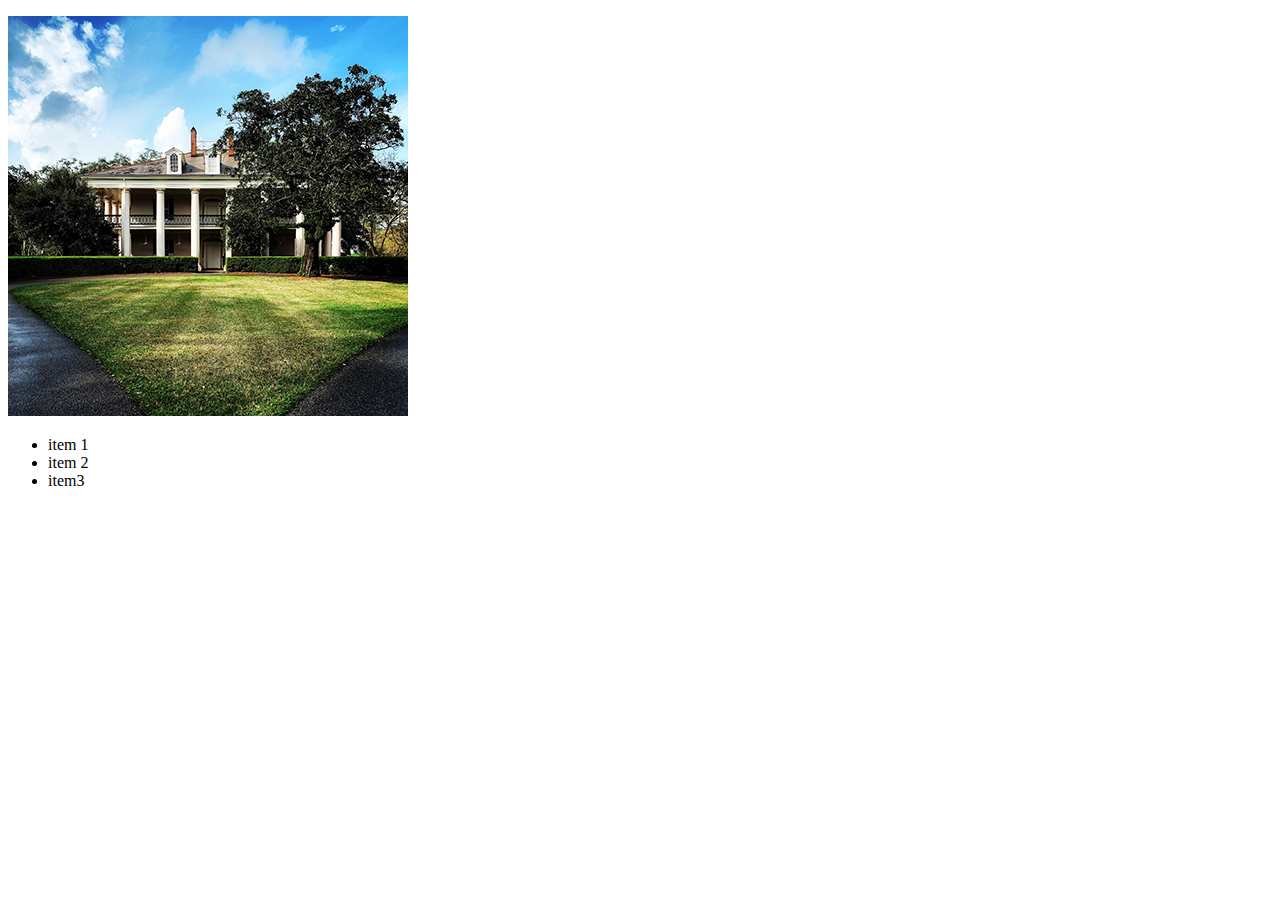
<file: spadafora.grd-311.ca/index.html>
<!doctype html>
<html>
<head>
<meta charset="UTF-8">
<title>Spadafora | GRD 311 </title>
<link href="css/main.css" rel="stylesheet" type="text/css">
</head>

<body>
<p> <img src="img/house.jpg" width="400" height="400" alt=""> </p>
<ul>
  <li>item 1</li>
  <li>item 2</li>
  <li>item3&nbsp;</li>
</ul>
</body>
</html>
</file>
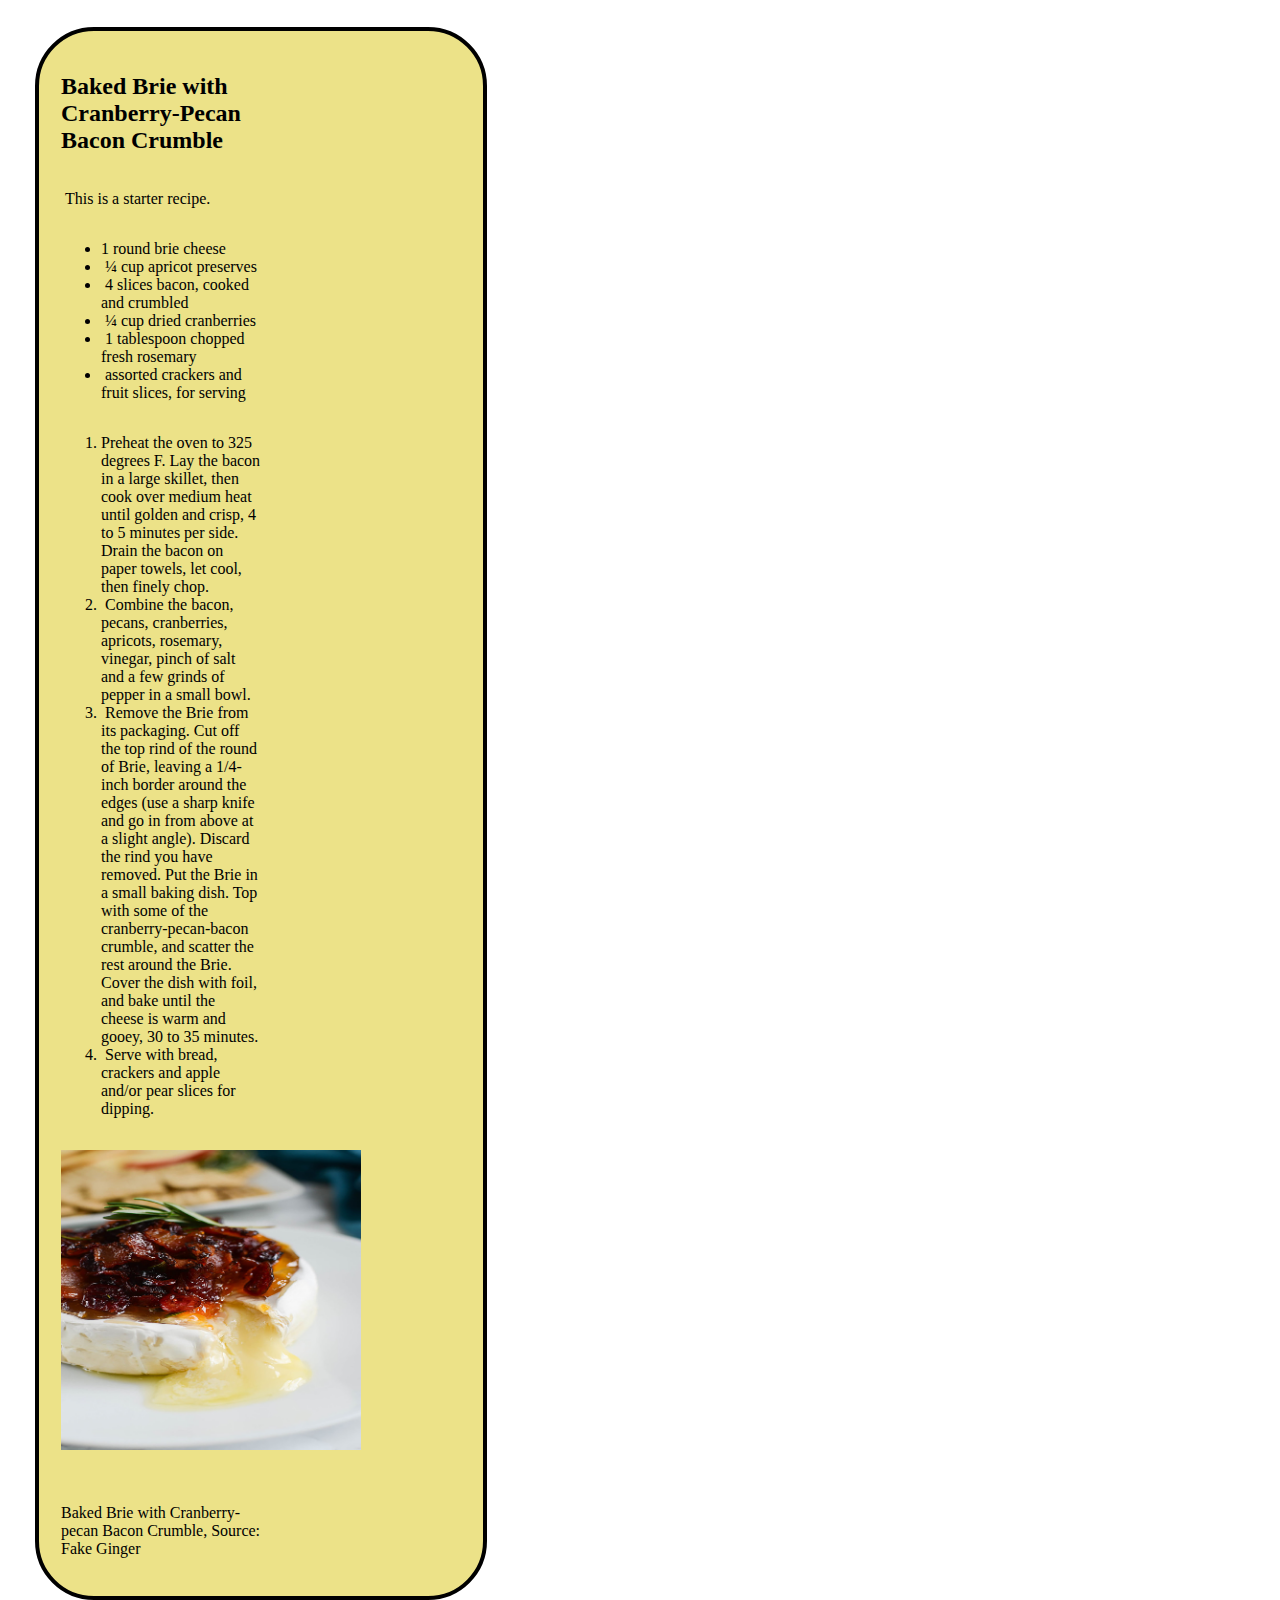
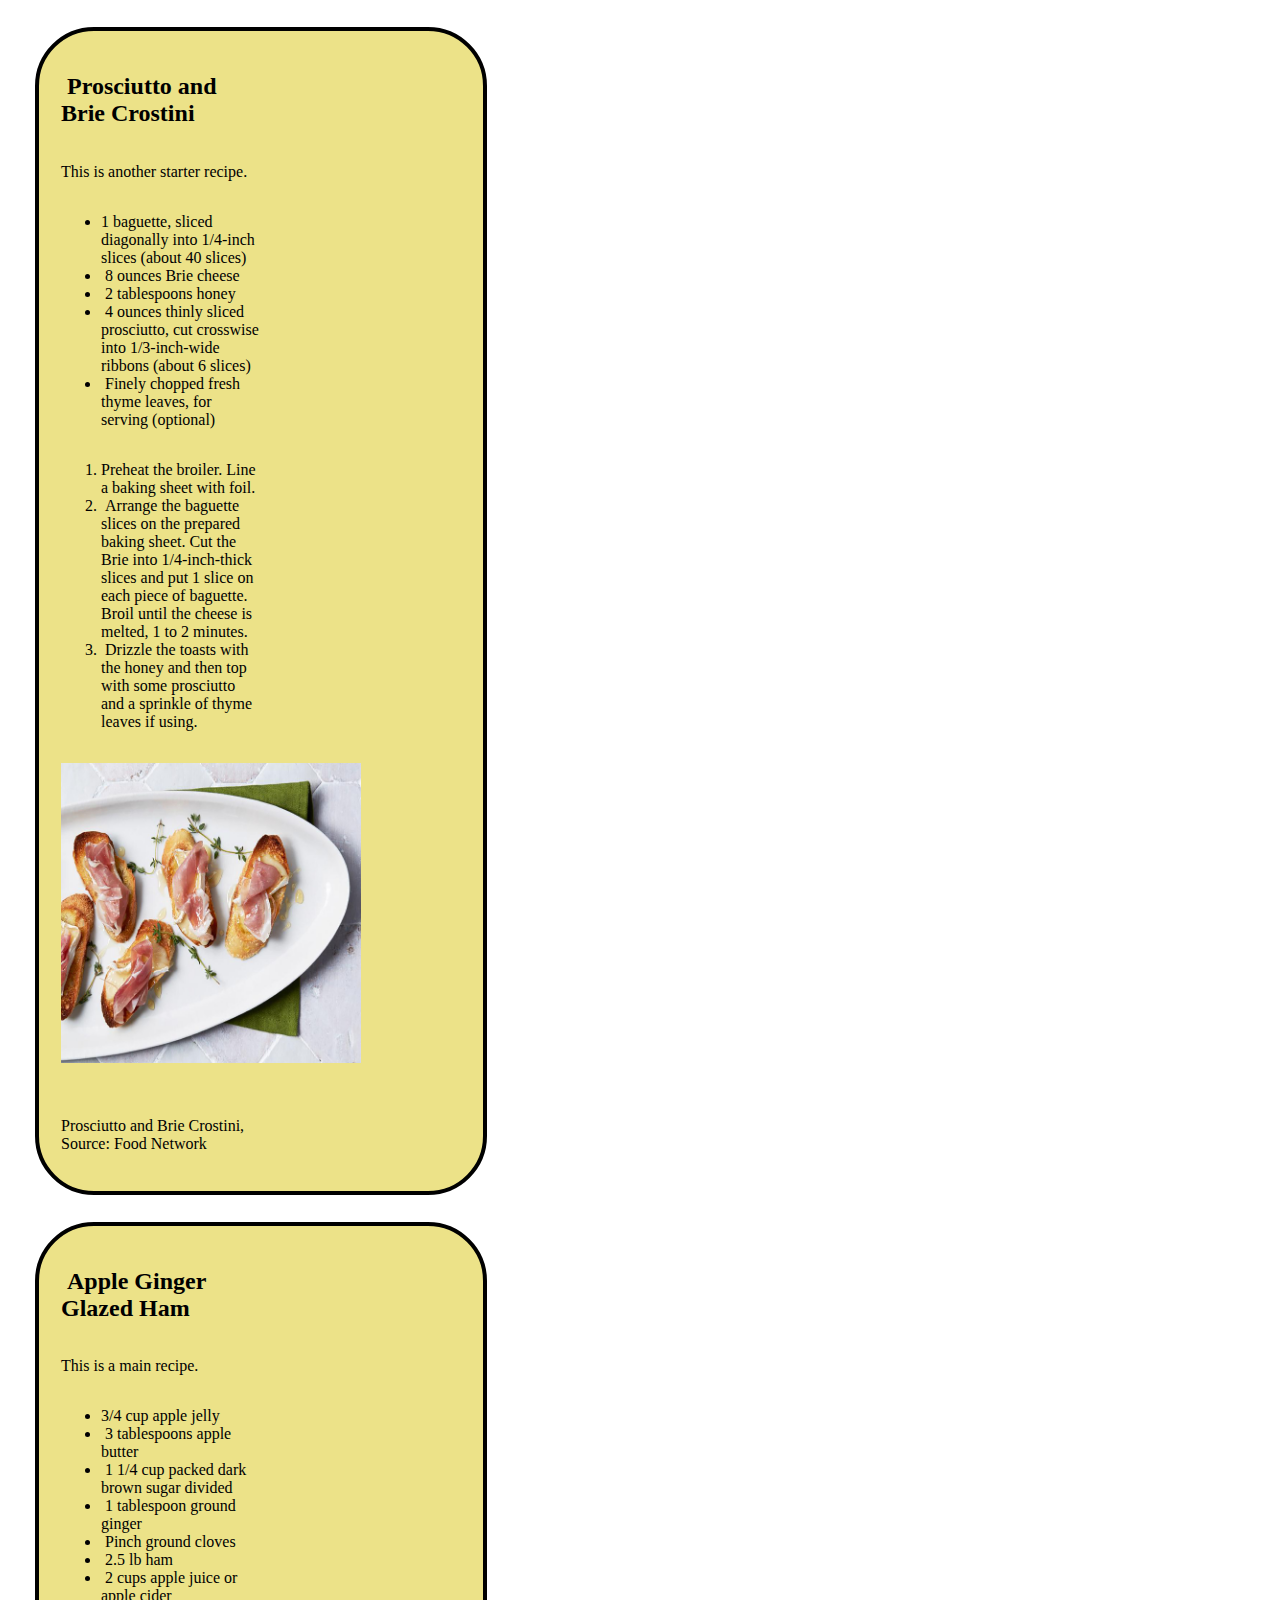
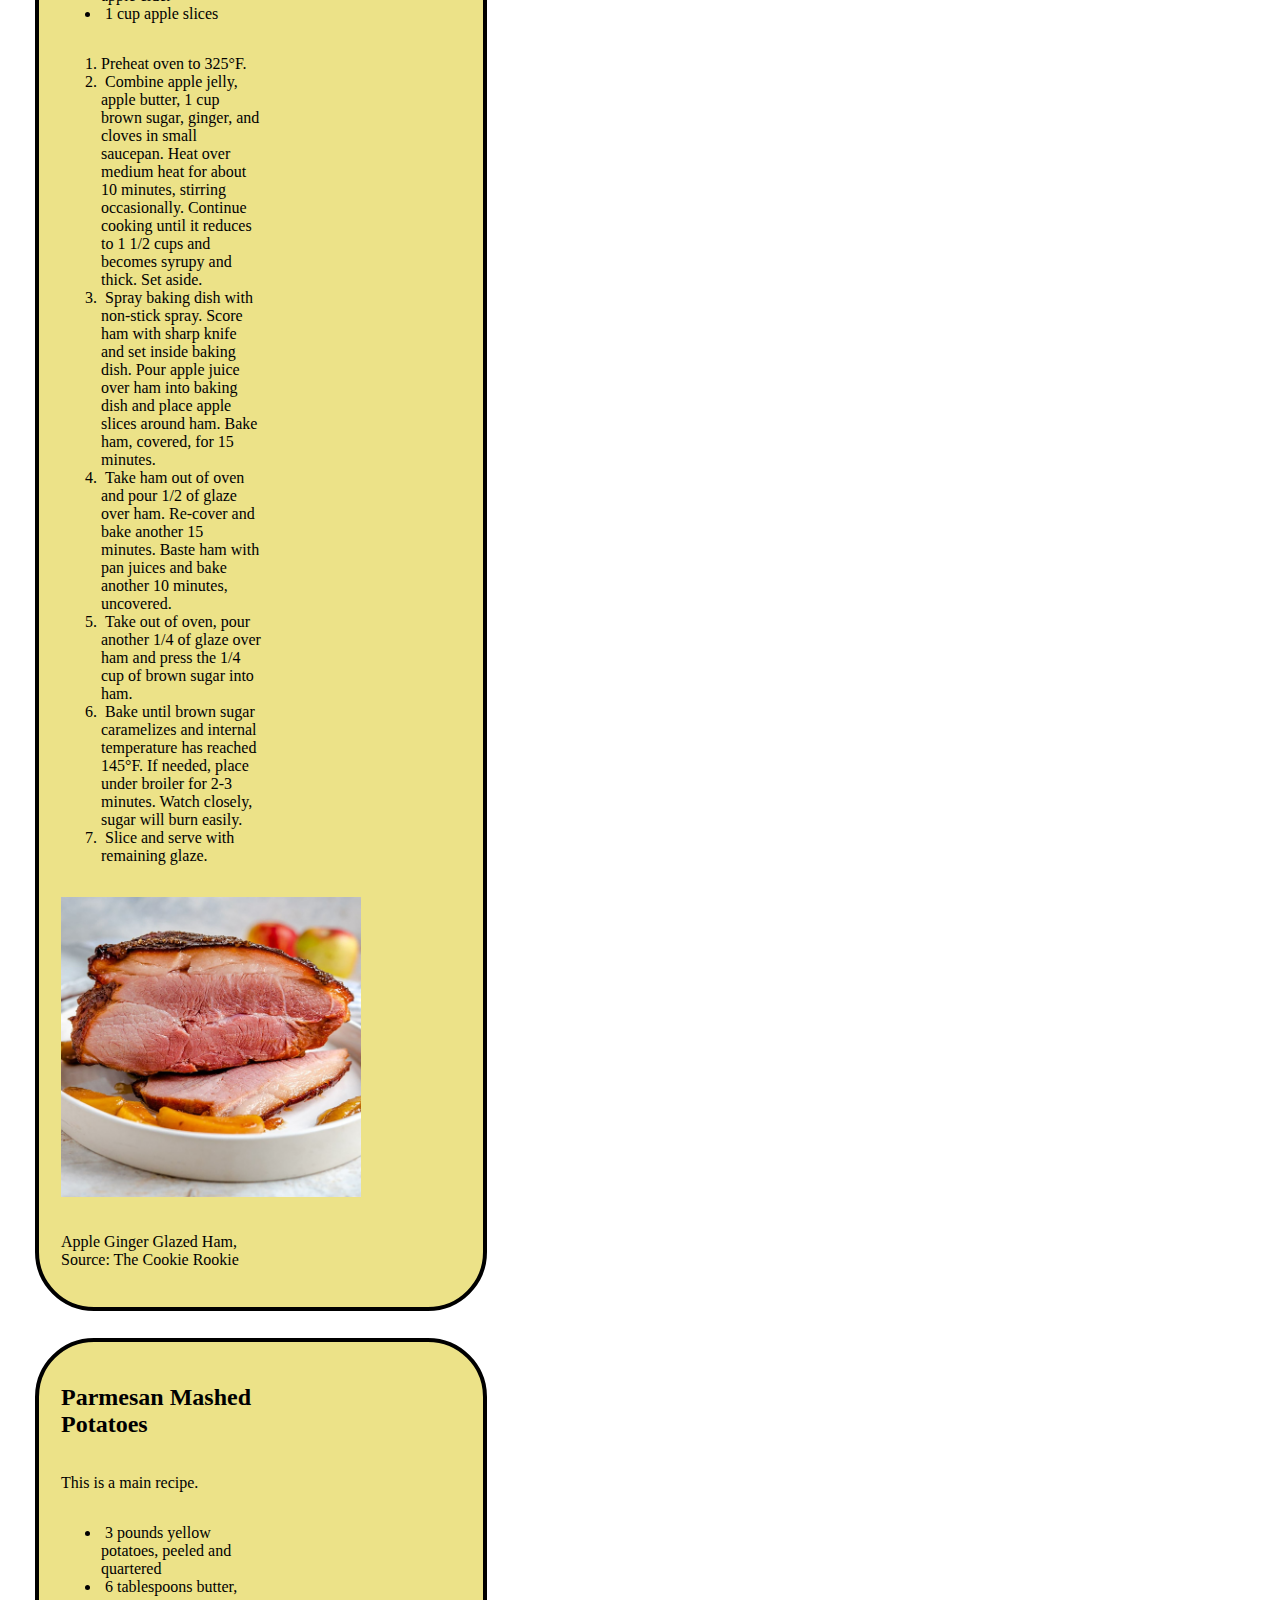
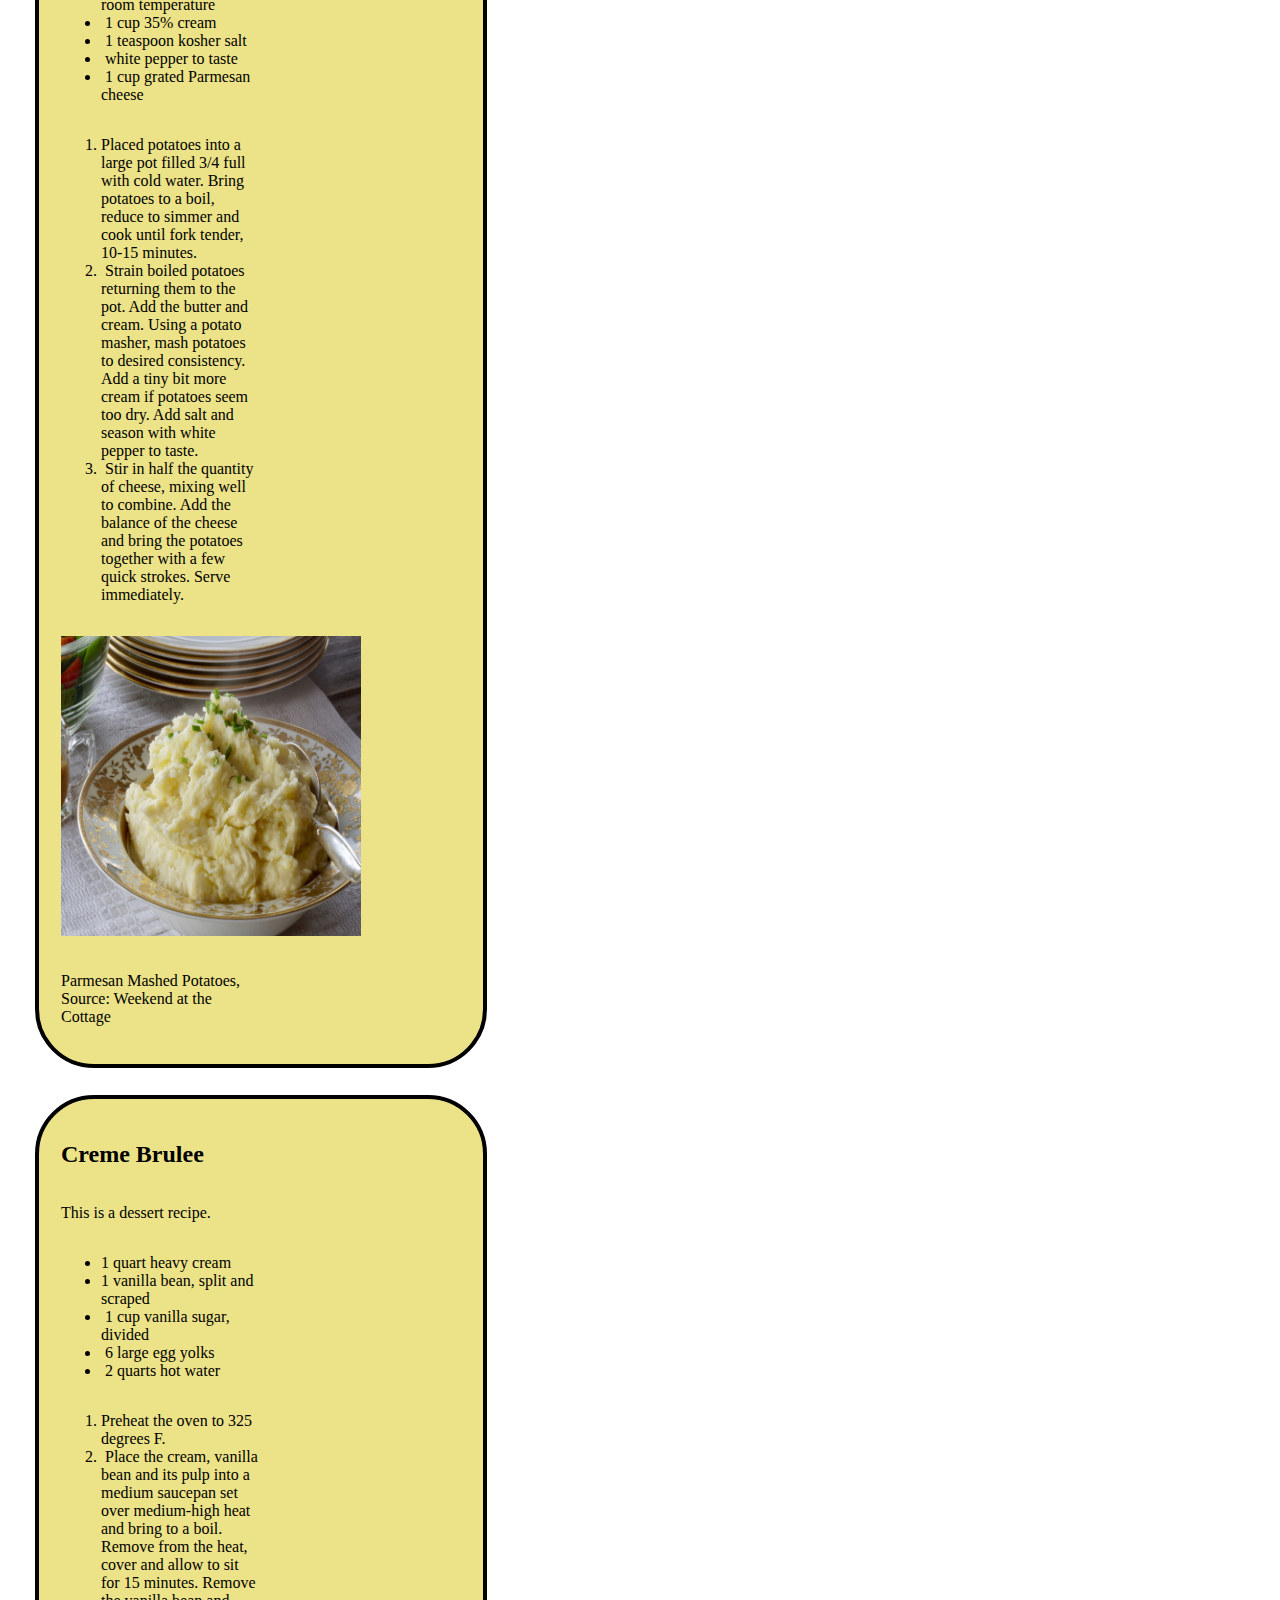
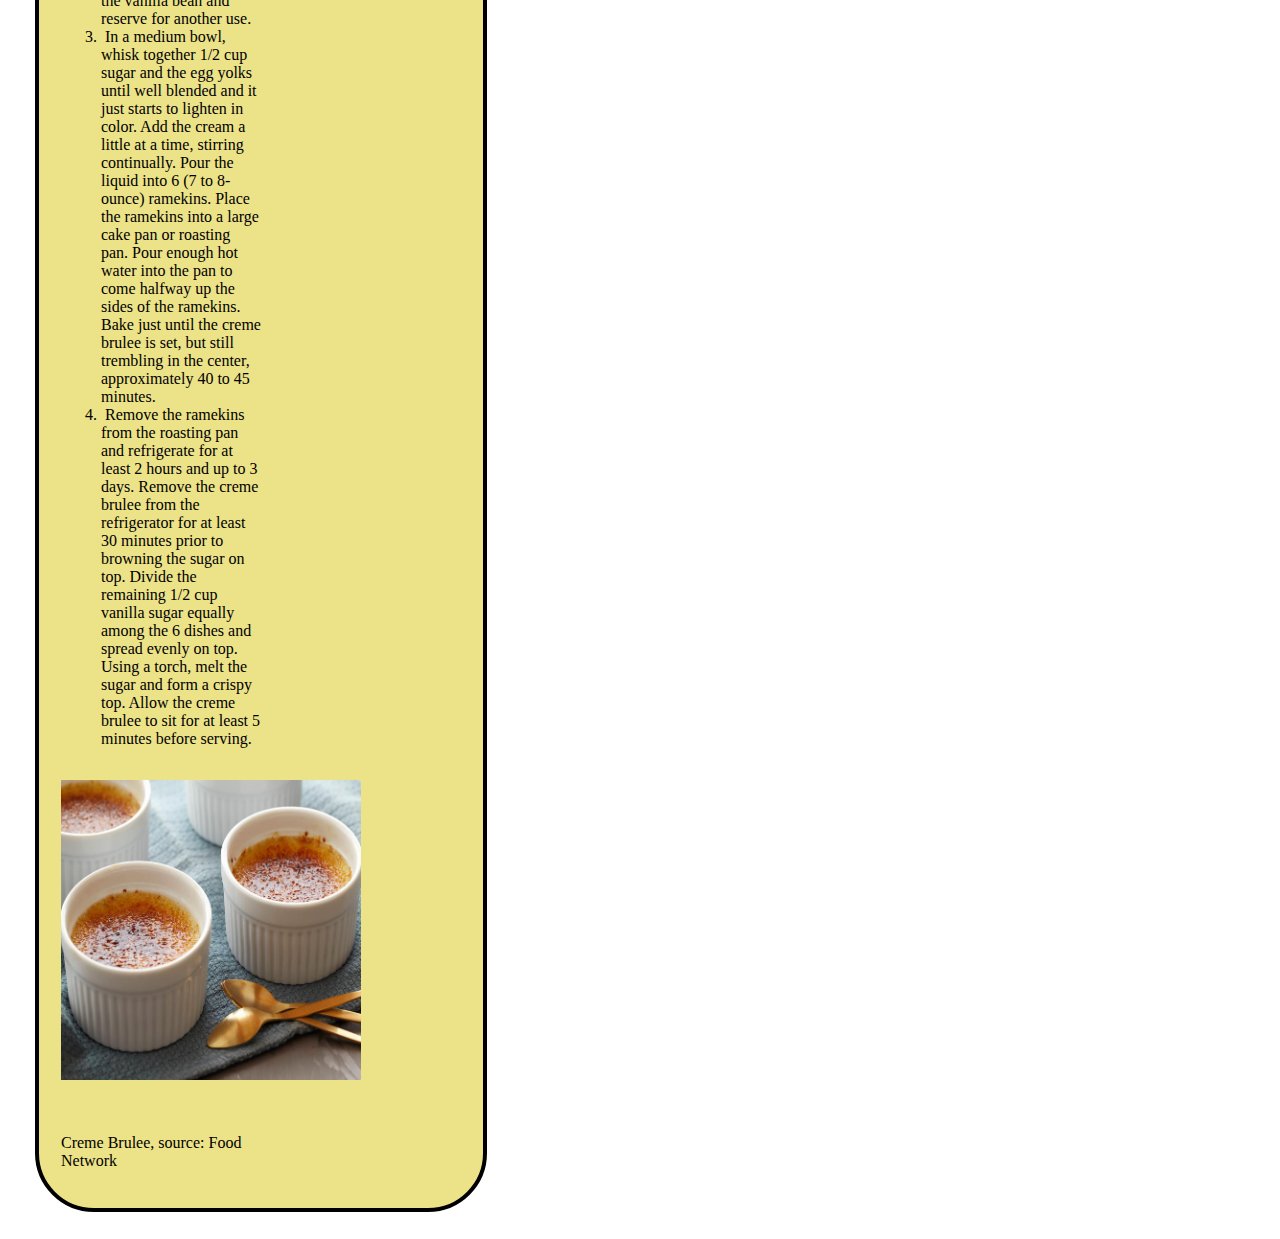
<file: spadafora.grd-311.ca/holiday_recipes/index.html>
<!doctype html>
<html lang="EN">
<head>
<meta charset="UTF-8">
<title>Holiday Recipes</title>
<link href="css/main.css" rel="stylesheet" type="text/css">
</head>

<body>
<main>
  <article class="box">
<h2 class="article-head">Baked Brie with Cranberry-Pecan Bacon Crumble&nbsp;&nbsp;</h2>
    <p>&nbsp;This is a starter recipe.&nbsp;</p>
    <ul>
      <li>1 round brie cheese</li>
      <li>&nbsp;¼ cup apricot preserves</li>
      <li>&nbsp;4 slices bacon, cooked and crumbled</li>
      <li>&nbsp;¼ cup dried cranberries</li>
      <li>&nbsp;1 tablespoon chopped fresh rosemary</li>
      <li>&nbsp;assorted crackers and fruit slices, for serving</li>
    </ul>
<ol>
      <li>Preheat the oven to 325 degrees F. Lay the bacon in a large skillet, then cook over medium heat until golden and crisp, 4 to 5 minutes per side. Drain the bacon on paper towels, let cool, then finely chop.</li>
      <li>&nbsp;Combine the bacon, pecans, cranberries, apricots, rosemary, vinegar, pinch of salt and a few grinds of pepper in a small bowl.</li>
      <li>&nbsp;Remove the Brie from its packaging. Cut off the top rind of the round of Brie, leaving a 1/4-inch border around the edges (use a sharp knife and go in from above at a slight angle). Discard the rind you have removed. Put the Brie in a small baking dish. Top with some of the cranberry-pecan-bacon crumble, and scatter the rest around the Brie. Cover the dish with foil, and bake until the cheese is warm and gooey, 30 to 35 minutes.</li>
      <li>&nbsp;Serve with bread, crackers and apple and/or pear slices for dipping.</li>
    </ol>
  <p> <img src="img/cranberrybriewithbacon1.jpg" alt="" width="300" height="300" class="feature-img"> &nbsp; &nbsp;</p>
  <p>Baked Brie with Cranberry-pecan Bacon Crumble, Source: Fake Ginger&nbsp; &nbsp; &nbsp; &nbsp;</p>
  </article>
<article class="box">
<h2 class="article-head">&nbsp;Prosciutto and Brie Crostini</h2>
    <p>This is another starter recipe.</p>
    <ul>
      <li>1 baguette, sliced diagonally into 1/4-inch slices (about 40 slices)</li>
      <li>&nbsp;8 ounces Brie cheese</li>
      <li>&nbsp;2 tablespoons honey</li>
      <li>&nbsp;4 ounces thinly sliced prosciutto, cut crosswise into 1/3-inch-wide ribbons (about 6 slices)</li>
      <li>&nbsp;Finely chopped fresh thyme leaves, for serving (optional)</li>
    </ul>
<ol>
      <li>Preheat the broiler. Line a baking sheet with foil.</li>
      <li>&nbsp;Arrange the baguette slices on the prepared baking sheet. Cut the Brie into 1/4-inch-thick slices and put 1 slice on each piece of baguette. Broil until the cheese is melted, 1 to 2 minutes.</li>
      <li>&nbsp;Drizzle the toasts with the honey and then top with some prosciutto and a sprinkle of thyme leaves if using.</li>
    </ol>
<p> <img src="img/proscuittoandbrie.jpg" alt="" width="300" height="300" class="feature-img">&nbsp;</p>
<p>Prosciutto and Brie Crostini, Source: Food Network&nbsp;&nbsp; </p>
</article>
<article class="box">
<h2 class="article-head">&nbsp;Apple Ginger Glazed Ham</h2>
    <p>This is a main recipe.</p>
    <ul>
      <li>3/4 cup apple jelly</li>
      <li>&nbsp;3 tablespoons apple butter</li>
      <li>&nbsp;1 1/4 cup packed dark brown sugar divided</li>
      <li>&nbsp;1 tablespoon ground ginger</li>
      <li>&nbsp;Pinch ground cloves</li>
      <li>&nbsp;2.5 lb ham</li>
      <li>&nbsp;2 cups apple juice or apple cider</li>
      <li>&nbsp;1 cup apple slices</li>
    </ul>
<ol>
      
      <li>Preheat oven to 325°F.</li>
      <li>&nbsp;Combine apple jelly, apple butter, 1 cup brown sugar, ginger, and cloves in small saucepan. Heat over medium heat for about 10 minutes, stirring occasionally. Continue cooking until it reduces to 1 1/2 cups and becomes syrupy and thick. Set aside.</li>
      <li>&nbsp;Spray baking dish with non-stick spray. Score ham with sharp knife and set inside baking dish. Pour apple juice over ham into baking dish and place apple slices around ham. Bake ham, covered, for 15 minutes.</li>
      <li>&nbsp;Take ham out of oven and pour 1/2 of glaze over ham. Re-cover and bake another 15 minutes. Baste ham with pan juices and bake another 10 minutes, uncovered.</li>
      <li>&nbsp;Take out of oven, pour another 1/4 of glaze over ham and press the 1/4 cup of brown sugar into ham.</li>
      <li>&nbsp;Bake until brown sugar caramelizes and internal temperature has reached 145°F. If needed, place under broiler for 2-3 minutes. Watch closely, sugar will burn easily.</li>
      <li>&nbsp;Slice and serve with remaining glaze.</li>
    </ol>
<p> <img src="img/appleglazedham.jpg" alt="" width="300" height="300" class="feature-img"></p>
<p>Apple Ginger Glazed Ham, Source: The Cookie Rookie&nbsp;&nbsp; </p>
</article>
  <article class="box">
<h2 class="article-head">Parmesan Mashed Potatoes&nbsp;&nbsp;</h2>
    <p>This is a main recipe.&nbsp;&nbsp;</p>
    <ul>
      <li>&nbsp;3 pounds yellow potatoes, peeled and quartered</li>
      <li>&nbsp;6 tablespoons butter, room temperature</li>
      <li>&nbsp;1 cup 35% cream</li>
      <li>&nbsp;1 teaspoon kosher salt</li>
      <li>&nbsp;white pepper to taste</li>
      <li>&nbsp;1 cup grated Parmesan cheese</li>
    </ul>
    <ol>
      <li>Placed potatoes into a large pot filled 3/4 full with cold water. Bring potatoes to a boil, reduce to simmer and cook until fork tender, 10-15 minutes.</li>
      <li>&nbsp;Strain boiled potatoes returning them to the pot. Add the butter and cream. Using a potato masher, mash potatoes to desired consistency. Add a tiny bit more cream if potatoes seem too dry. Add salt and season with white pepper to taste.</li>
      <li>&nbsp;Stir in half the quantity of cheese, mixing well to combine. Add the balance of the cheese and bring the potatoes together with a few quick strokes. Serve immediately.</li>
    </ol>
    <p> <img src="img/parmesanmashedpotatoes.jpg" alt="" width="300" height="300" class="feature-img"></p>
    <p>Parmesan Mashed Potatoes, Source: Weekend at the Cottage&nbsp; </p>
  </article>
  <article class="box">
<h2 class="article-head">Creme Brulee&nbsp;&nbsp;</h2>
    <p>This is a dessert recipe.&nbsp;</p>
    <ul>
      <li>1 quart heavy cream</li>
      <li>1 vanilla bean, split and scraped</li>
      <li>&nbsp;1 cup vanilla sugar, divided</li>
      <li>&nbsp;6 large egg yolks</li>
      <li>&nbsp;2 quarts hot water</li>
    </ul>
    <ol>
      <li>Preheat the oven to 325 degrees F.&nbsp;</li>
      <li>&nbsp;Place the cream, vanilla bean and its pulp into a medium saucepan set over medium-high heat and bring to a boil. Remove from the heat, cover and allow to sit for 15 minutes. Remove the vanilla bean and reserve for another use.</li>
      <li>&nbsp;In a medium bowl, whisk together 1/2 cup sugar and the egg yolks until well blended and it just starts to lighten in color. Add the cream a little at a time, stirring continually. Pour the liquid into 6 (7 to 8-ounce) ramekins. Place the ramekins into a large cake pan or roasting pan. Pour enough hot water into the pan to come halfway up the sides of the ramekins. Bake just until the creme brulee is set, but still trembling in the center, approximately 40 to 45 minutes.</li>
      <li>&nbsp;Remove the ramekins from the roasting pan and refrigerate for at least 2 hours and up to 3 days. Remove the creme brulee from the refrigerator for at least 30 minutes prior to browning the sugar on top. Divide the remaining 1/2 cup vanilla sugar equally among the 6 dishes and spread evenly on top. Using a torch, melt the sugar and form a crispy top. Allow the creme brulee to sit for at least 5 minutes before serving.</li>
    </ol>
    <p> <img src="img/cremebrulee.jpg" alt="" width="300" height="300" class="feature-img"> &nbsp;</p>
    <p>Creme Brulee, source: Food Network&nbsp;&nbsp;</p>
  </article>
</main>
</body>
</html>
</file>
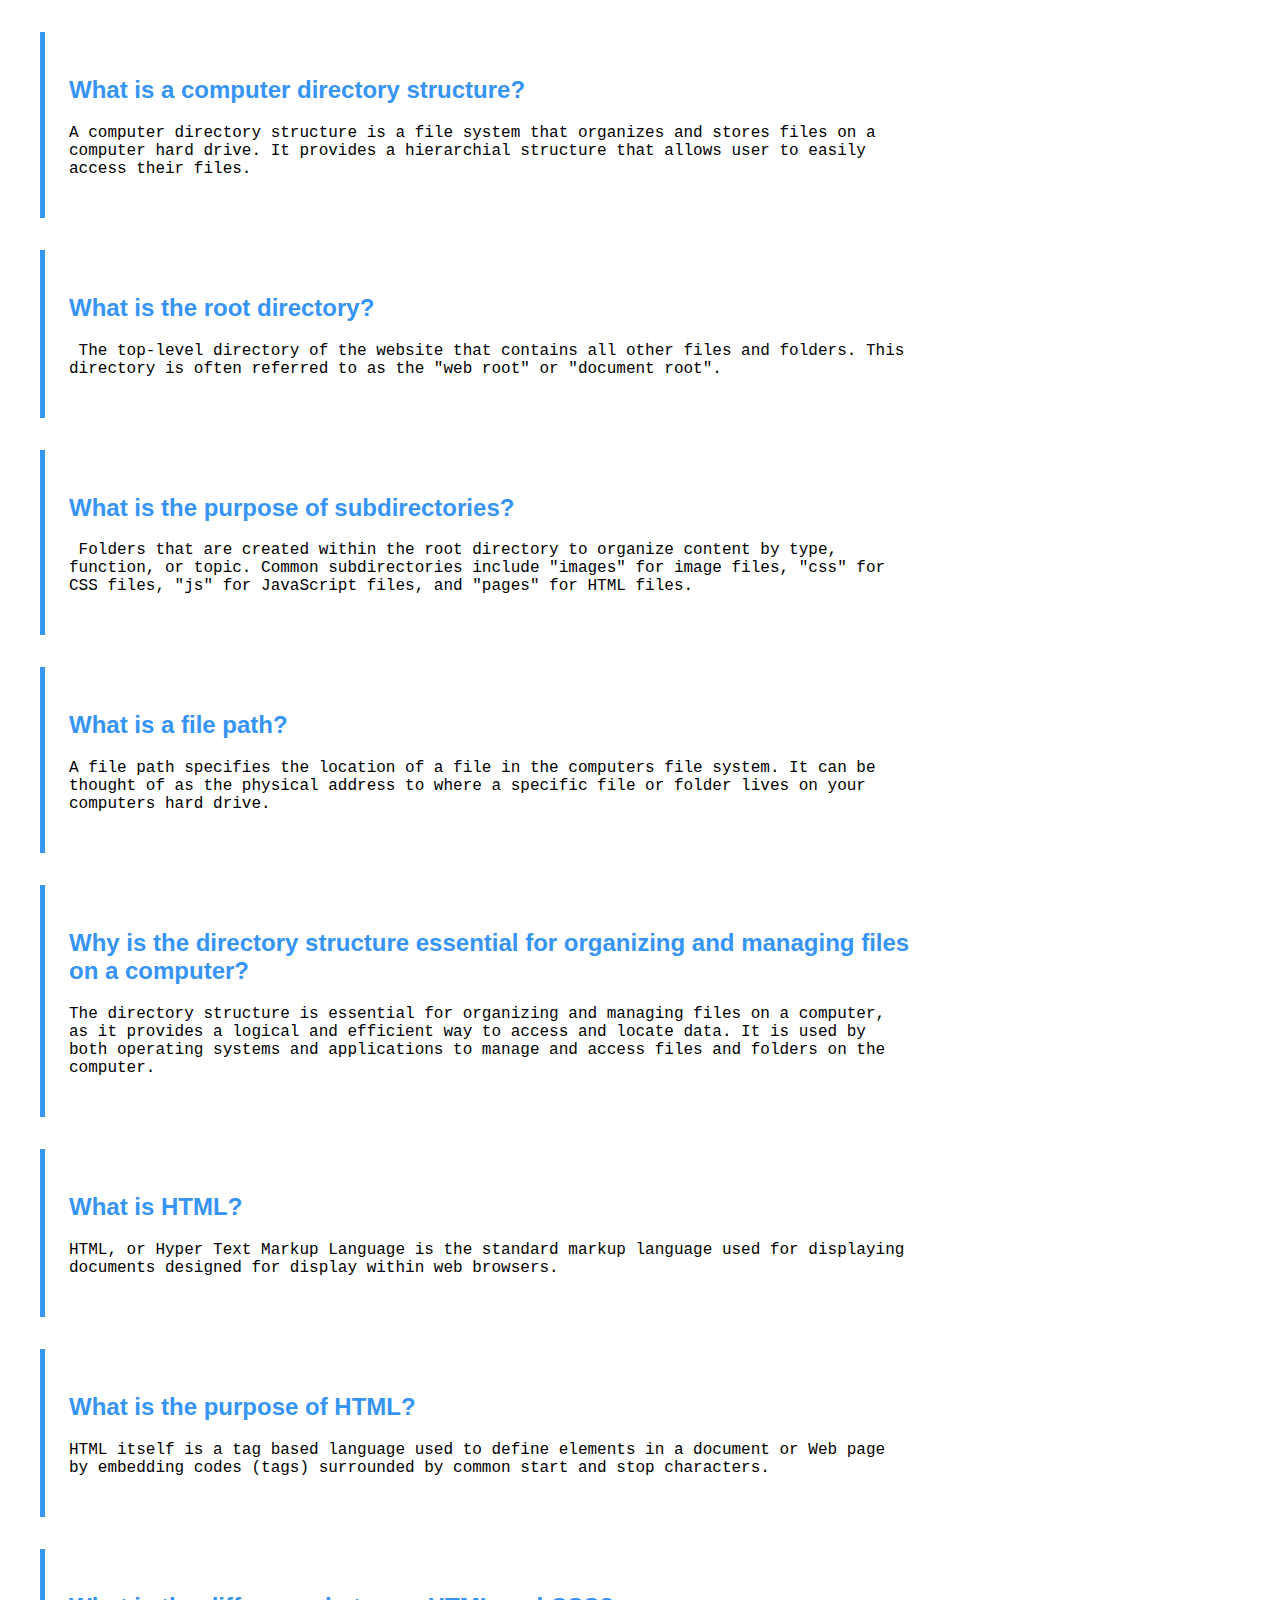
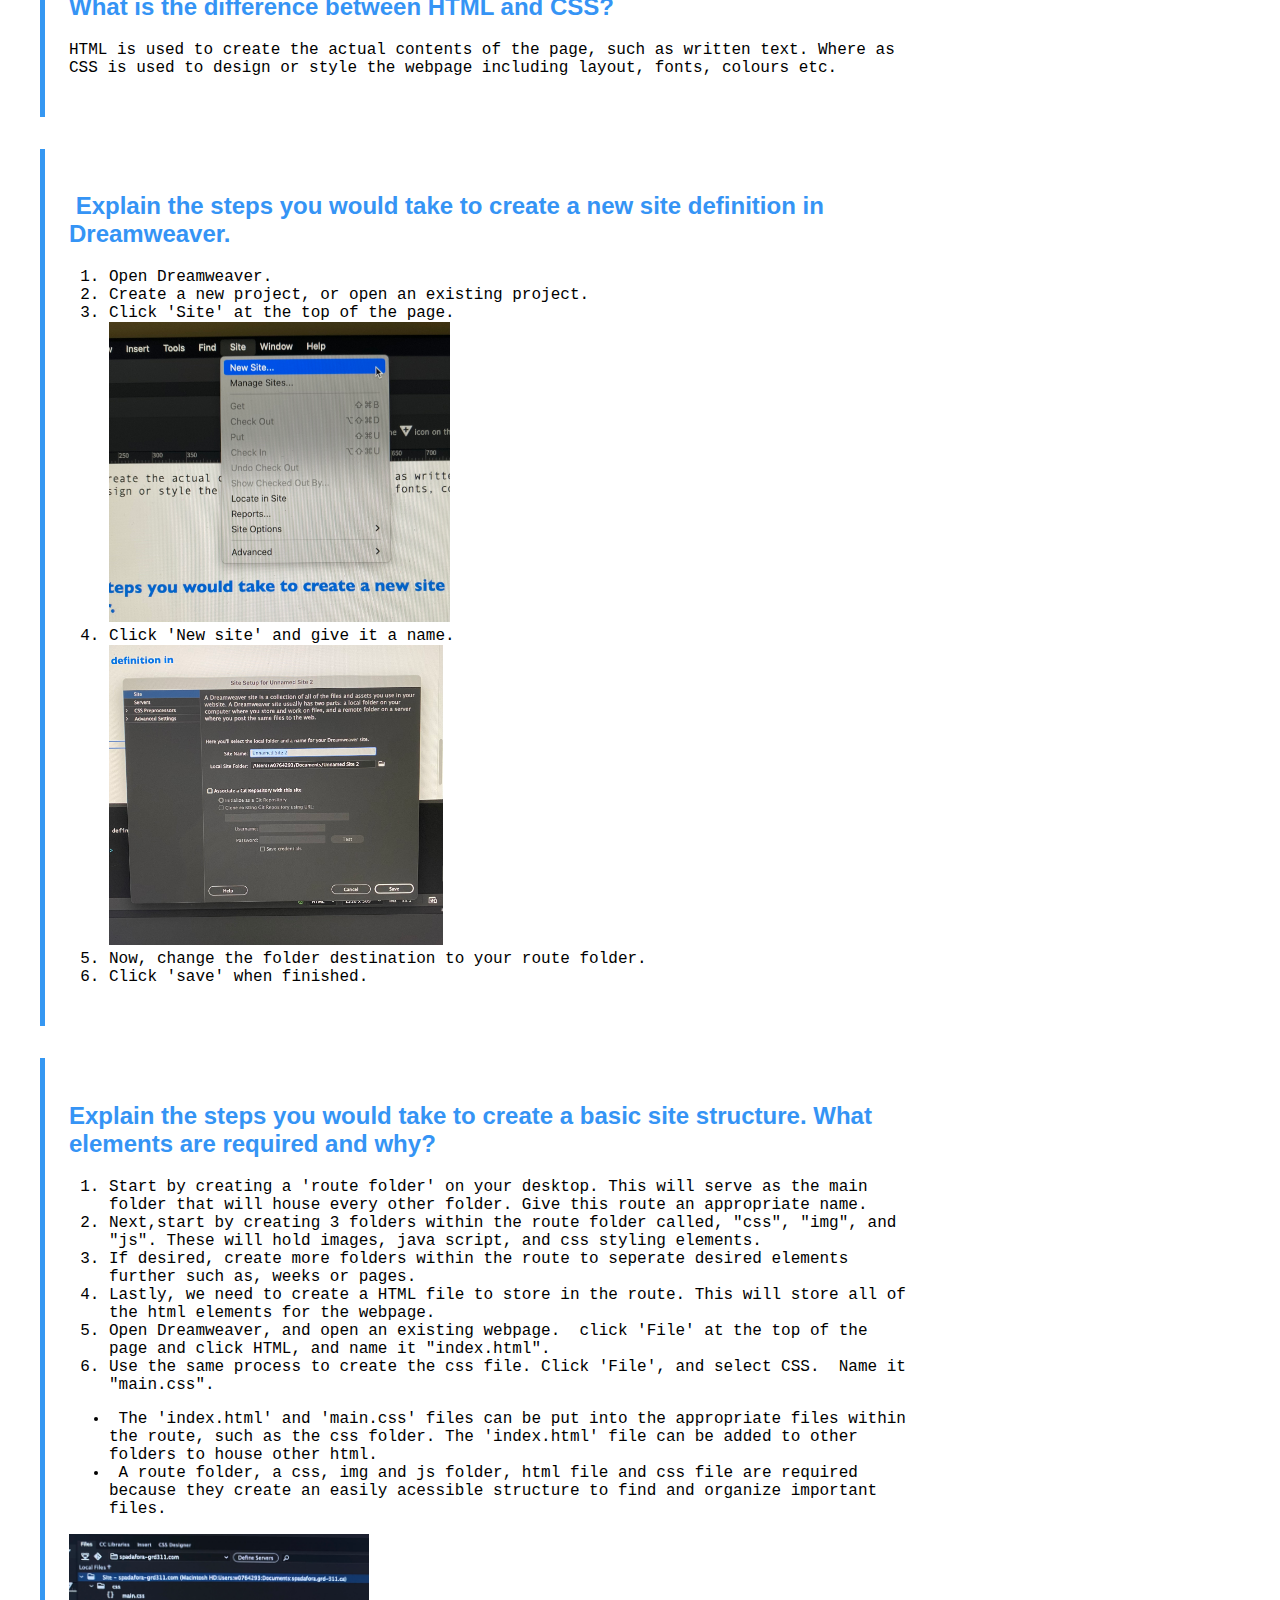
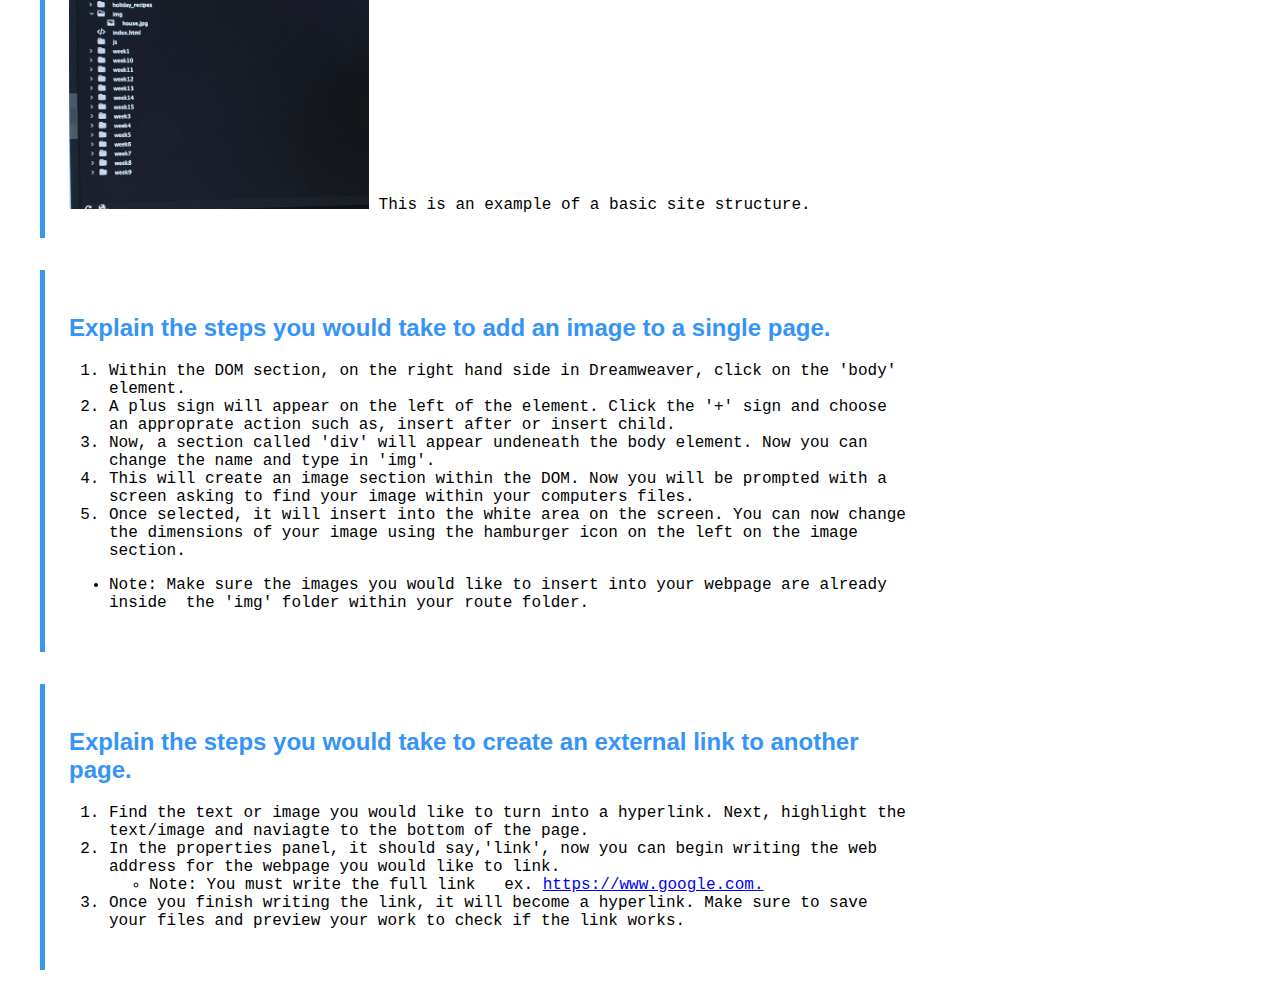
<file: spadafora.grd-311.ca/week3/index.html>
<!doctype html>
<html>
<head>
<meta charset="UTF-8">
<title>index.html</title>
<link href="css/main.css" rel="stylesheet" type="text/css">
</head>

<body>
<main class="box">
<article class="section">
    <h2 class="question">What is a computer directory structure?&nbsp;</h2>
    <p>A computer directory structure is a file system that organizes and stores files on a computer hard drive. It provides a hierarchial structure that allows user to easily access their files.&nbsp; &nbsp; &nbsp; &nbsp; &nbsp;</p>
  </article>
  <article class="section">
    <h2 class="question">What is the root directory?&nbsp; &nbsp; &nbsp;</h2>
    <p>&nbsp;The top-level directory of the website that contains all other files and folders. This directory is often referred to as the "web root" or "document root".</p>
  </article>
  <article class="section">
    <h2 class="question">What is the purpose of subdirectories?&nbsp;</h2>
    <p>&nbsp;Folders that are created within the root directory to organize content by type, function, or topic. Common subdirectories include "images" for image files, "css" for CSS files, "js" for JavaScript files, and "pages" for HTML files.</p>
  </article>
  <article class="section">
    <h2 class="question">What is a file path?&nbsp;</h2>
    <p>A file path specifies the location of a file in the computers file system. It can be thought of as the physical address to where a specific file or folder lives on your computers hard drive.&nbsp;</p>
  </article>
  <article class="section">
    <h2 class="question">Why is the directory structure essential for organizing and managing files on a computer?&nbsp;</h2>
    <p>The directory structure is essential for organizing and managing files on a computer, as it provides a logical and efficient way to access and locate data. It is used by both operating systems and applications to manage and access files and folders on the computer.&nbsp;</p>
  </article>
  <article class="section">
    <h2 class="question">What is HTML?&nbsp; &nbsp; &nbsp;</h2>
    <p>HTML, or Hyper Text Markup Language is the standard markup language used for displaying documents designed for display within web browsers.&nbsp;&nbsp;</p>
  </article>
  <article class="section">
    <h2 class="question">What is the purpose of HTML?&nbsp; &nbsp; &nbsp;</h2>
    <p>HTML itself is a tag based language used to define elements in a document or Web page by embedding codes (tags) surrounded by common start and stop characters.&nbsp;</p>
  </article>
  <article class="section">
    <h2 class="question">What is the difference between HTML and CSS?&nbsp; &nbsp; &nbsp;</h2>
    <p>HTML is used to create the actual contents of the page, such as written text. Where as CSS is used to design or style the webpage including layout, fonts, colours etc.&nbsp; &nbsp; &nbsp;</p>
  </article>
<article class="section">
    <h2 class="question">&nbsp;Explain the steps you would take to create a new site definition in Dreamweaver.</h2>
    <ol>
      <li>Open Dreamweaver.</li>
      <li>Create a new project, or open an existing project.&nbsp; &nbsp; &nbsp;</li>
      <li>Click 'Site' at the top of the page.&nbsp;&nbsp;</li>
      <img src="img/IMG_5195.jpeg" alt="" width="341" height="300">
      <li>Click 'New site' and give it a name.&nbsp; &nbsp;</li>
      <img src="img/IMG_5196.jpeg" alt="" width="334" height="300">
      <li>Now, change the folder destination to your route folder.&nbsp;&nbsp;</li>
      <li>Click 'save' when finished.&nbsp;</li>
    </ol>
</article>
  <article class="section">
    <h2 class="question">Explain the steps you would take to create a basic site structure. What elements are required and why?&nbsp; &nbsp; &nbsp;</h2>
    <ol>
      <li>Start by creating a 'route folder' on your desktop. This will serve as the main folder that will house every other folder. Give this route an appropriate name.&nbsp;</li>
      <li>Next,start by creating 3 folders within the route folder called, "css", "img", and "js". These will hold images, java script, and css styling elements.&nbsp; &nbsp; &nbsp; &nbsp;</li>
      <li>If desired, create more folders within the route to seperate desired elements further such as, weeks or pages.&nbsp;</li>
      <li>Lastly, we need to create a HTML file to store in the route. This will store all of the html elements for the webpage.&nbsp; &nbsp;&nbsp;</li>
      <li>Open Dreamweaver, and open an existing webpage.&nbsp; click 'File' at the top of the page and click HTML, and name it "index.html".  &nbsp; &nbsp;&nbsp;</li>
      <li>Use the same process to create the css file. Click 'File', and select CSS.&nbsp; Name it "main.css".&nbsp; &nbsp;&nbsp;</li>
    </ol>
    <ul>
      <li>&nbsp;The 'index.html' and 'main.css' files can be put into the appropriate files within the route, such as the css folder. The 'index.html' file can be added to other folders to house other html.</li>
      <li>&nbsp;A route folder, a css, img and js folder, html file and css file are required because they create an easily acessible structure to find and organize important files.</li>
    </ul>
<img src="img/IMG_5197.jpg" alt="" width="300" height="275">&nbsp;This is an example of a basic site structure.&nbsp; </article>
  <article class="section">
    <h2 class="question">Explain the steps you would take to add an image to a single page.&nbsp; &nbsp; &nbsp;</h2>
    <ol>
      <li>Within the DOM section, on the right hand side in Dreamweaver, click on the 'body' element.&nbsp;</li>
      <li>A plus sign will appear on the left of the element. Click the '+' sign and choose an approprate action such as, insert after or insert child.&nbsp;</li>
      <li>Now, a section called 'div' will appear undeneath the body element. Now you can change the name and type in 'img'.&nbsp; &nbsp;</li>
      <li>This will create an image section within the DOM. Now you will be prompted with a screen asking to find your image within your computers files.&nbsp; &nbsp; &nbsp; &nbsp;</li>
      <li>Once selected, it will insert into the white area on the screen. You can now change the dimensions of your image using the hamburger icon on the left on the image section.&nbsp;&nbsp;</li>
    </ol>
    <ul>
      <li>Note: Make sure the images you would like to insert into your webpage are already inside&nbsp; the 'img' folder within your route folder.&nbsp; &nbsp;&nbsp;</li>
    </ul>
  </article>
  <article class="section">
    <h2 class="question">Explain the steps you would take to create an external link to another page.&nbsp;</h2>
    <ol>
      <li>Find the text or image you would like to turn into a hyperlink. Next, highlight the text/image and naviagte to the bottom of the page.&nbsp;&nbsp;</li>
      <li>In the properties panel, it should say,'link', now you can begin writing the web address for the webpage you would like to link.&nbsp; &nbsp;</li>
      <ul>
        <li>Note: You must write the full link&nbsp; &nbsp;ex. <a href="https://www.google.com">https://www.google.com.</a>&nbsp;</li>
      </ul>
      <li>Once you finish writing the link, it will become a hyperlink. Make sure to save your files and preview your work to check if the link works.&nbsp;&nbsp;</li>
    </ol>
  </article>
</main>
</body>
</html>
</file>
<file: spadafora.grd-311.ca/css/main.css>
@charset "UTF-8";
.heading {
    color: rgba(246,0,255,1.00);
}
</file>
<file: spadafora.grd-311.ca/holiday_recipes/css/main.css>
.feature-img {
}
.article-head {
}
.box {
    width: 400px;
    min-height: 400px;
    margin-top: 27px;
    margin-right: 27px;
    margin-bottom: 27px;
    margin-left: 27px;
    padding-top: 22px;
    padding-right: 22px;
    padding-bottom: 22px;
    padding-left: 22px;
    border-radius: 59px;
    border: 4px solid rgba(0,0,0,1.00);
    color: rgba(0,0,0,1.00);
    background-color: rgba(236,226,136,1.00);
    font-family: Cambria, "Hoefler Text", "Liberation Serif", Times, "Times New Roman", serif;
    letter-spacing: 0px;
    word-spacing: 0px;
    display: grid;
    grid-template-columns: 50%;
    left: 0px;
    top: auto;
    background-position: 0% 0%;
    list-style-position: outside;
}
</file>
<file: spadafora.grd-311.ca/week3/css/main.css>
@charset "UTF-8";
.question {
    font-family: "Gill Sans", "Gill Sans MT", "Myriad Pro", "DejaVu Sans Condensed", Helvetica, Arial, sans-serif;
    color: rgba(53,148,245,1.00);
}
.box {
    min-height: 0px;
    width: 960px;
    font-family: Consolas, "Andale Mono", "Lucida Console", "Lucida Sans Typewriter", Monaco, "Courier New", monospace;
    letter-spacing: normal;
    word-spacing: normal;
    list-style-position: outside;
}
.section {
    margin-top: 32px;
    margin-right: 32px;
    margin-bottom: 32px;
    margin-left: 32px;
    padding-top: 24px;
    padding-right: 24px;
    padding-bottom: 24px;
    padding-left: 24px;
    border-left: thick solid rgba(53,151,242,1.00);
}
</file>
